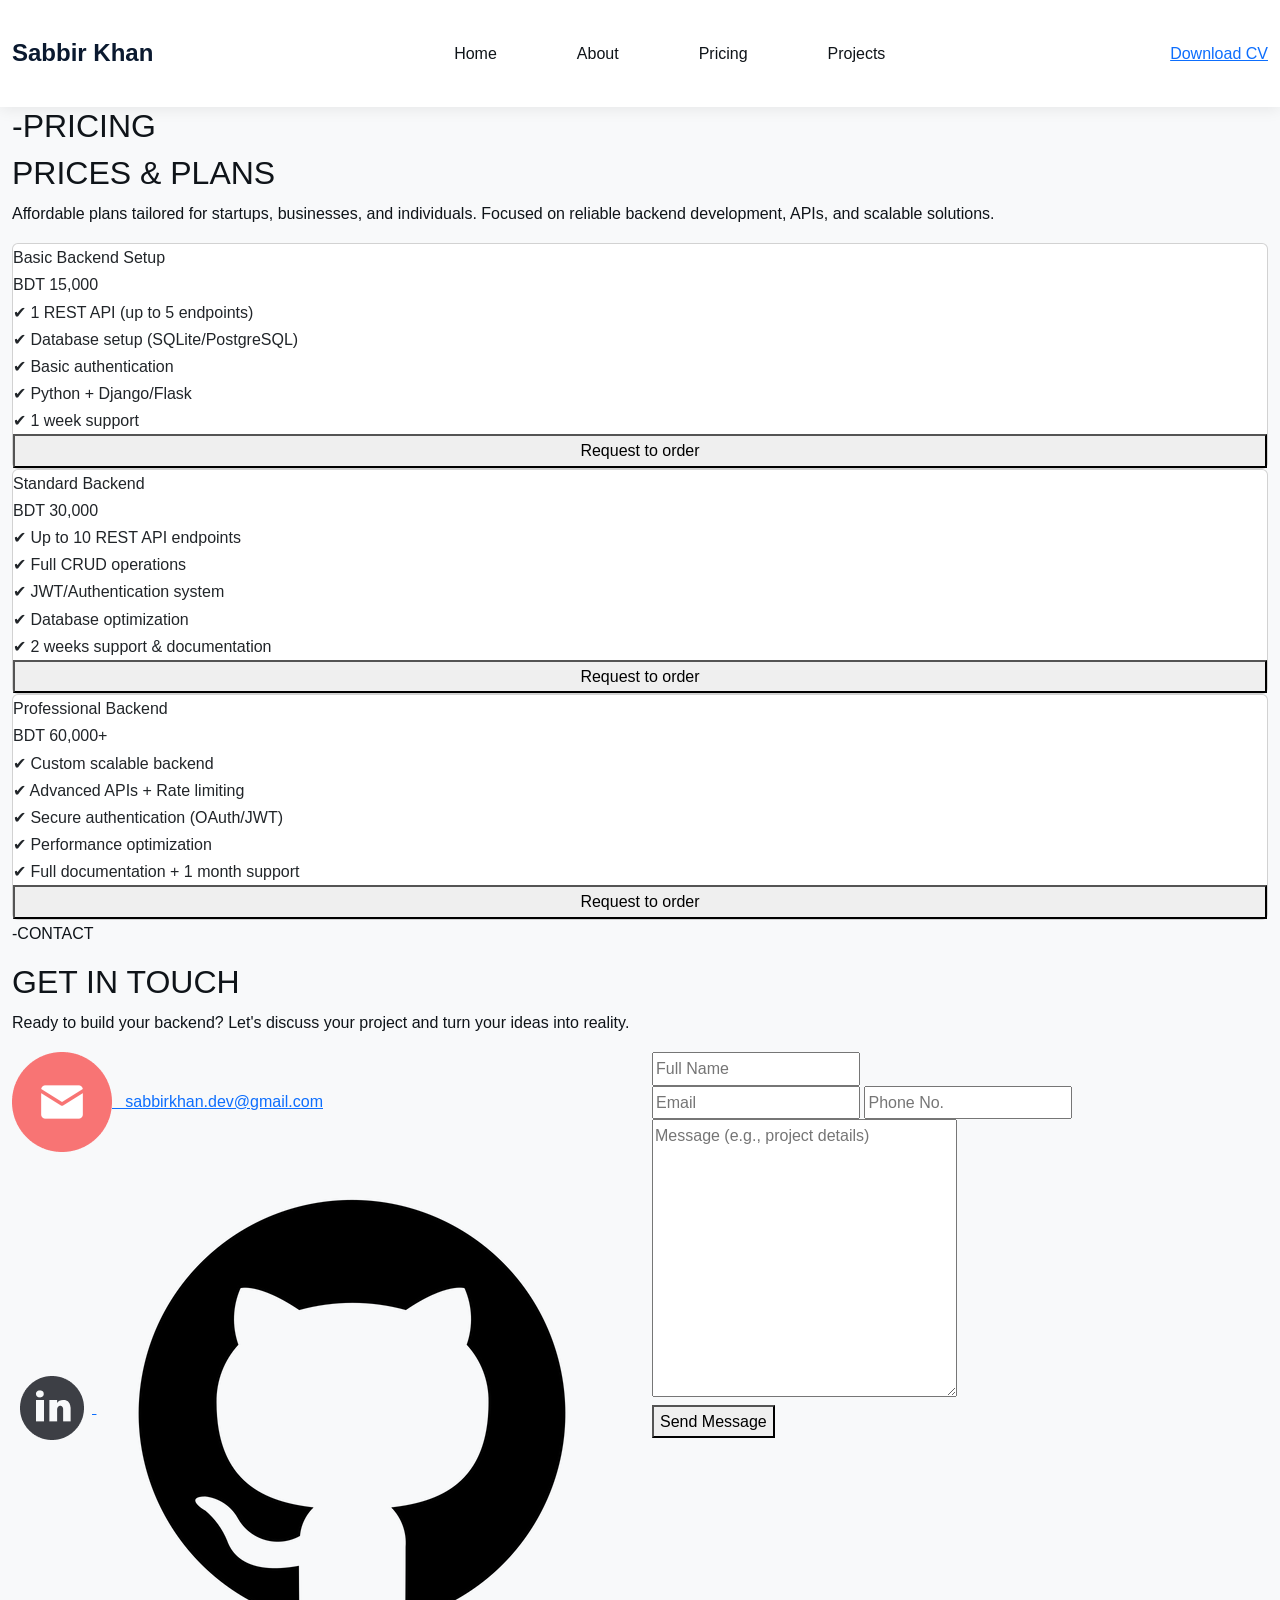
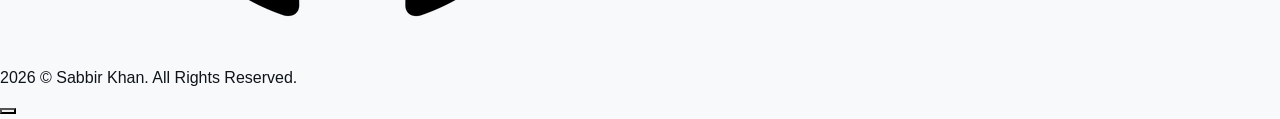
<file: pricing.html>
<!DOCTYPE html>
<html lang="en">
<head>
    <meta charset="UTF-8">
    <meta http-equiv="X-UA-Compatible" content="IE=edge">
    <meta name="viewport" content="width=device-width, initial-scale=1.0">
    <link rel="apple-touch-icon" sizes="180x180" href="./Favicon/apple-touch-icon.png">
    <link rel="icon" type="image/png" sizes="32x32" href="./Favicon/favicon-32x32.png">
    <link rel="icon" type="image/png" sizes="16x16" href="./Favicon/favicon-16x16.png">
    <link rel="manifest" href="./Favicon/site.webmanifest">

    <!-- Bootstrap CSS -->
    <link href="https://cdn.jsdelivr.net/npm/bootstrap@5.0.2/dist/css/bootstrap.min.css" rel="stylesheet"
        integrity="sha384-EVSTQN3/azprG1Anm3QDgpJLIm9Nao0Yz1ztcQTwFspd3yD65VohhpuuCOmLASjC" crossorigin="anonymous">

    <!-- Google Fonts -->
    <link rel="preconnect" href="https://fonts.googleapis.com">
    <link rel="preconnect" href="https://fonts.gstatic.com" crossorigin>
    <link href="https://fonts.googleapis.com/css2?family=Montserrat&family=Nunito&family=Satisfy&display=swap" rel="stylesheet">

    <!-- Custom CSS -->
    <link rel="stylesheet" href="css/style.css">

    <title>Sabbir Khan | Pricing & Plans</title>
</head>
<body>

    <!-- Navbar -->
    <nav class="navbar navbar-expand-md navbar-light bg-light">
        <div class="container-fluid">
            <a class="navbar-brand" href="index.html">Sabbir Khan</a>
            <button class="navbar-toggler collapsed d-flex d-lg-none flex-column justify-content-around" type="button" data-bs-toggle="collapse" data-bs-target="#navbarSupportedContent" aria-controls="navbarSupportedContent" aria-expanded="false" aria-label="Toggle navigation">
                <span class="toggler-icon top-bar"></span>
                <span class="toggler-icon middle-bar"></span>
                <span class="toggler-icon bottom-bar"></span>
            </button>
            <div class="collapse navbar-collapse text-center" id="navbarSupportedContent">
                <ul class="navbar-nav m-auto mb-2 mb-lg-0">
                    <li class="nav-item">
                        <a class="nav-link p-4" href="index.html">Home</a>
                    </li>
                    <li class="nav-item">
                        <a class="nav-link p-4" href="about.html">About</a>
                    </li>
                    <li class="nav-item">
                        <a class="nav-link active p-4" href="pricing.html">Pricing</a>
                    </li>
                    <li class="nav-item">
                        <a class="nav-link p-4" href="projects.html">Projects</a>
                    </li>
                </ul>
                <a href="cv/Sabbir_Khan_Resume.pdf" download="Sabbir_Khan_Resume" class="my-cv">Download CV</a>
            </div>
        </div>
    </nav>

    <!-- Pricing Section -->
    <div class="section pricing-section">
        <div class="container-fluid">
            <h2 class="title">-PRICING</h2>
            <div class="project-section">
                <h2>PRICES & PLANS</h2>
                <p class="para">
                    Affordable plans tailored for startups, businesses, and individuals.  
                    Focused on reliable backend development, APIs, and scalable solutions.
                </p>
            </div>
            <div class="pricing-plans" id="pricing-container">
                <div class="card">
                    <div class="title1">Basic Backend Setup</div>
                    <div class="pricing">BDT 15,000</div>
                    <div class="line"></div>
                    <div class="item">✔ 1 REST API (up to 5 endpoints)</div>
                    <div class="item">✔ Database setup (SQLite/PostgreSQL)</div>
                    <div class="item">✔ Basic authentication</div>
                    <div class="item">✔ Python + Django/Flask</div>
                    <div class="item">✔ 1 week support</div>
                    <button class="button">Request to order</button>
                </div>

                <div class="card">
                    <div class="title1">Standard Backend</div>
                    <div class="pricing">BDT 30,000</div>
                    <div class="line"></div>
                    <div class="item">✔ Up to 10 REST API endpoints</div>
                    <div class="item">✔ Full CRUD operations</div>
                    <div class="item">✔ JWT/Authentication system</div>
                    <div class="item">✔ Database optimization</div>
                    <div class="item">✔ 2 weeks support & documentation</div>
                    <button class="button">Request to order</button>
                </div>

                <div class="card">
                    <div class="title1">Professional Backend</div>
                    <div class="pricing">BDT 60,000+</div>
                    <div class="line"></div>
                    <div class="item">✔ Custom scalable backend</div>
                    <div class="item">✔ Advanced APIs + Rate limiting</div>
                    <div class="item">✔ Secure authentication (OAuth/JWT)</div>
                    <div class="item">✔ Performance optimization</div>
                    <div class="item">✔ Full documentation + 1 month support</div>
                    <button class="button">Request to order</button>
                </div>
            </div>
        </div>
    </div>

    <!-- Contact Section -->
    <div class="section">
        <div class="container-fluid">
            <p class="title">-CONTACT</p>
            <div class="contact-section">
                <h2>GET IN TOUCH</h2>
                <p class="para">
                    Ready to build your backend? Let's discuss your project and turn your ideas into reality.
                </p>
                <div class="row img-sec justify-content-center">
                    <div class="col-md-6">
                        <div class="contact">
                            <a href="mailto:sabbirkhan.dev@gmail.com" class="email">
                                <img src="./img/email.png" alt="email me"> &nbsp; sabbirkhan.dev@gmail.com
                            </a>
                        </div>
                        <div class="social-media">
                            <a href="https://www.linkedin.com/in/sabbirkhan-dev" target="_blank">
                                <img src="./img/LinkedIn Circled.png" alt="LinkedIn">
                            </a>
                            <a href="https://github.com/sabbirkhan-dev" target="_blank">
                                <img src="./img/GitHub.png" alt="GitHub">
                            </a>
                        </div>
                    </div>
                    <div class="col-md-6">
                        <div class="form">
                            <form action="https://formsubmit.co/sabbirkhan.dev@gmail.com" method="POST">
                                <input type="text" name="name" placeholder="Full Name"><br>
                                <input type="email" name="email" placeholder="Email">
                                <input type="number" name="phone" placeholder="Phone No."><br>
                                <textarea name="message" id="msg" placeholder="Message (e.g., project details)" cols="30" rows="10"></textarea><br>
                                <button type="submit">Send Message</button>
                            </form>
                        </div>
                    </div>
                </div>
            </div>
        </div>
    </div>

    <!-- Footer -->
    <div class="footer-bottom">
        <span id="year"></span> © Sabbir Khan. All Rights Reserved.
    </div>

    <button class="back-to-top" type="button"></button>

    <!-- Scripts -->
    <script src="https://ajax.googleapis.com/ajax/libs/jquery/3.6.0/jquery.min.js"></script>
    <script src="https://cdn.jsdelivr.net/npm/bootstrap@5.0.2/dist/js/bootstrap.bundle.min.js"
        integrity="sha384-MrcW6ZMFYlzcLA8Nl+NtUVF0sA7MsXsP1UyJoMp4YLEuNSfAP+JcXn/tWtIaxVXM"
        crossorigin="anonymous"></script>
    <script src="js/script.js"></script>
</body>
</html>
</file>
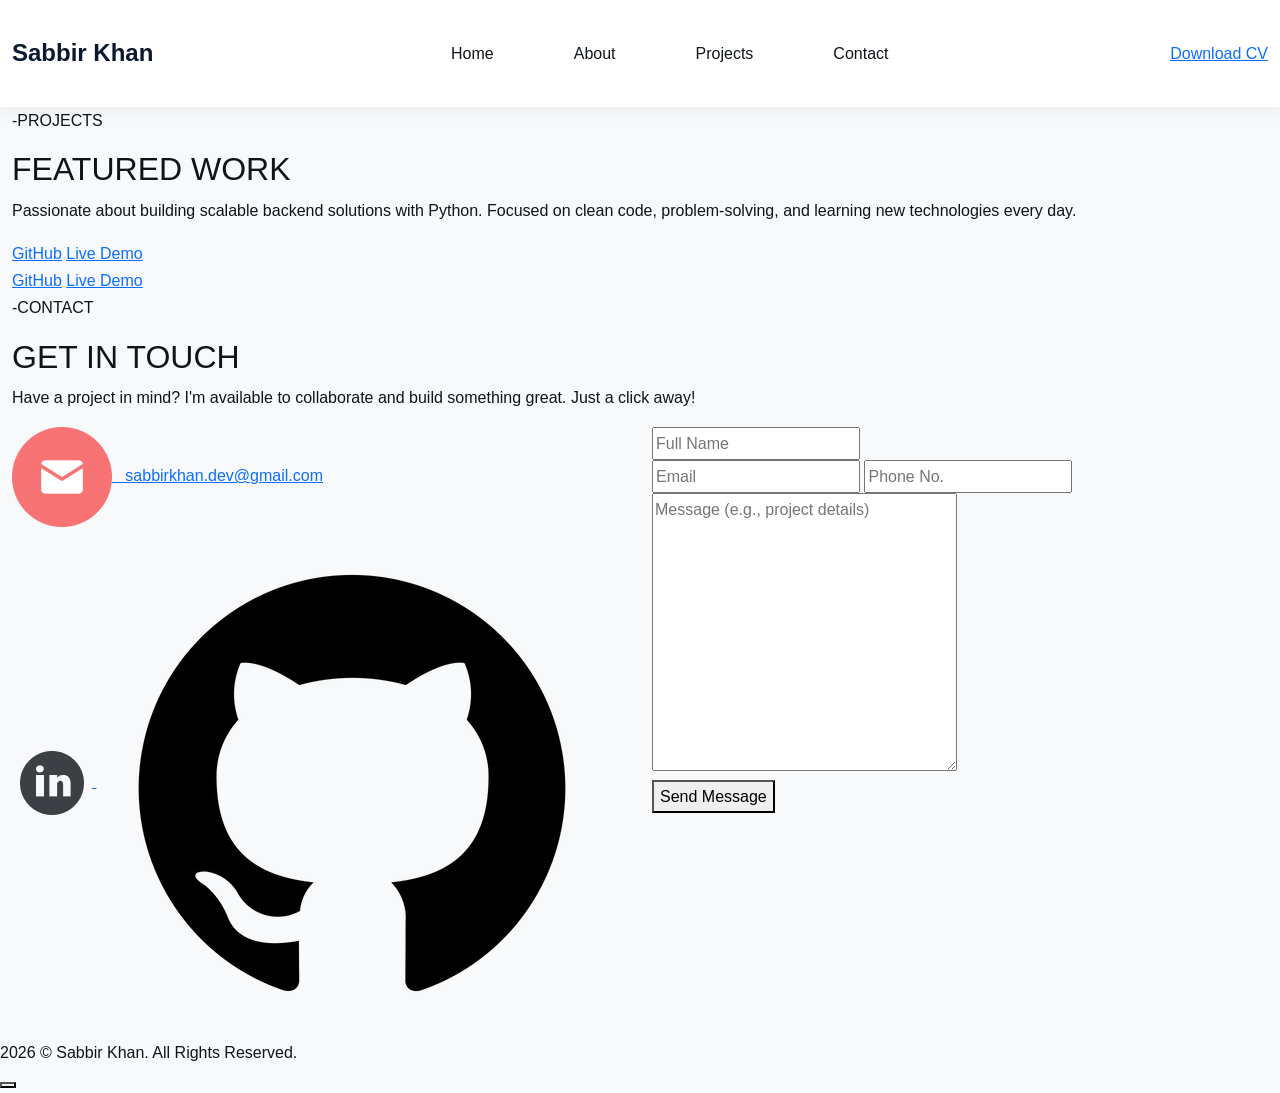
<file: projects.html>
<!DOCTYPE html>
<html lang="en">
<head>
    <meta charset="UTF-8">
    <meta http-equiv="X-UA-Compatible" content="IE=edge">
    <meta name="viewport" content="width=device-width, initial-scale=1.0">
    <link rel="apple-touch-icon" sizes="180x180" href="./Favicon/apple-touch-icon.png">
    <link rel="icon" type="image/png" sizes="32x32" href="./Favicon/favicon-32x32.png">
    <link rel="icon" type="image/png" sizes="16x16" href="./Favicon/favicon-16x16.png">
    <link rel="manifest" href="./Favicon/site.webmanifest">

    <!-- Bootstrap CSS -->
    <link href="https://cdn.jsdelivr.net/npm/bootstrap@5.0.2/dist/css/bootstrap.min.css" rel="stylesheet"
        integrity="sha384-EVSTQN3/azprG1Anm3QDgpJLIm9Nao0Yz1ztcQTwFspd3yD65VohhpuuCOmLASjC" crossorigin="anonymous">

    <!-- Google Fonts -->
    <link rel="preconnect" href="https://fonts.googleapis.com">
    <link rel="preconnect" href="https://fonts.gstatic.com" crossorigin>
    <link href="https://fonts.googleapis.com/css2?family=Montserrat&family=Nunito&family=Satisfy&display=swap" rel="stylesheet">

    <!-- Custom CSS -->
    <link rel="stylesheet" href="css/style.css">

    <title>Sabbir Khan | Projects</title>
</head>
<body>

    <!-- Navbar -->
    <nav class="navbar navbar-expand-md navbar-light bg-light">
        <div class="container-fluid">
            <a class="navbar-brand" href="index.html">Sabbir Khan</a>
            <button class="navbar-toggler collapsed d-flex d-lg-none flex-column justify-content-around" type="button" data-bs-toggle="collapse" data-bs-target="#navbarSupportedContent" aria-controls="navbarSupportedContent" aria-expanded="false" aria-label="Toggle navigation">
                <span class="toggler-icon top-bar"></span>
                <span class="toggler-icon middle-bar"></span>
                <span class="toggler-icon bottom-bar"></span>
            </button>
            <div class="collapse navbar-collapse text-center" id="navbarSupportedContent">
                <ul class="navbar-nav m-auto mb-2 mb-lg-0">
                    <li class="nav-item">
                        <a class="nav-link p-4" href="index.html">Home</a>
                    </li>
                    <li class="nav-item">
                        <a class="nav-link p-4" href="about.html">About</a>
                    </li>
                    <li class="nav-item">
                        <a class="nav-link active p-4" href="projects.html">Projects</a>
                    </li>
                    <li class="nav-item">
                        <a class="nav-link p-4" href="contact.html">Contact</a>
                    </li>
                </ul>
                <a href="cv/Sabbir_Khan_Resume.pdf" download="Sabbir_Khan_Resume" class="my-cv">Download CV</a>
            </div>
        </div>
    </nav>

    <!-- Projects Section -->
    <div class="section">
        <div class="container-fluid">
            <p class="title">-PROJECTS</p>
            <div class="project-section">
                <h2>FEATURED WORK</h2>
                <p class="para">
                    Passionate about building scalable backend solutions with Python.  
                    Focused on clean code, problem-solving, and learning new technologies every day.
                </p>
            </div>
            <div class="project-grid">
                <div class="item1">
                    <div class="layer">
                        <a href="https://github.com/sabbirkhan-dev/Bank-Account-ATM" target="_blank">GitHub</a>
                        <a href="https://sabbirkhan.netlify.app/" target="_blank">Live Demo</a> <!-- live demolink  -->
                    </div>
                </div>
                <div class="item2">
                    <div class="layer">
                        <a href="https://github.com/sabbirkhan-dev/python-practice" target="_blank">GitHub</a>
                        <a href="#" target="_blank">Live Demo</a>
                    </div>
                </div>
                <!-- ad project to div copy-paste here -->
                <!-- Example:
                <div class="item3">
                    <div class="layer">
                        <a href="YOUR_NEW_PROJECT_GITHUB_LINK" target="_blank">GitHub</a>
                        <a href="YOUR_LIVE_DEMO_LINK" target="_blank">Live Demo</a>
                    </div>
                </div>
                -->
            </div>
        </div>
    </div>

    <!-- Contact Section -->
    <div class="section">
        <div class="container-fluid">
            <p class="title">-CONTACT</p>
            <div class="contact-section">
                <h2>GET IN TOUCH</h2>
                <p class="para">
                    Have a project in mind? I'm available to collaborate and build something great.  
                    Just a click away!
                </p>
                <div class="row img-sec justify-content-center">
                    <div class="col-md-6">
                        <div class="contact">
                            <a href="mailto:sabbirkhan.dev@gmail.com" class="email">
                                <img src="./img/email.png" alt="email me"> &nbsp; sabbirkhan.dev@gmail.com
                            </a>
                        </div>
                        <div class="social-media">
                            <a href="https://www.linkedin.com/in/sabbirkhan-dev" target="_blank">
                                <img src="./img/LinkedIn Circled.png" alt="LinkedIn">
                            </a>
                            <a href="https://github.com/sabbirkhan-dev" target="_blank">
                                <img src="./img/GitHub.png" alt="GitHub">
                            </a>
                        </div>
                    </div>
                    <div class="col-md-6">
                        <div class="form">
                            <form action="https://formsubmit.co/sabbirkhan.dev@gmail.com" method="POST">
                                <input type="text" name="name" placeholder="Full Name"><br>
                                <input type="email" name="email" placeholder="Email">
                                <input type="number" name="phone" placeholder="Phone No."><br>
                                <textarea name="message" placeholder="Message (e.g., project details)" cols="30" rows="10"></textarea><br>
                                <button type="submit">Send Message</button>
                            </form>
                        </div>
                    </div>
                </div>
            </div>
        </div>
    </div>

    <!-- Footer -->
    <div class="footer-bottom">
        <span id="year"></span> © Sabbir Khan. All Rights Reserved.
    </div>

    <button class="back-to-top" type="button"></button>

    <!-- Scripts -->
    <script src="https://ajax.googleapis.com/ajax/libs/jquery/3.6.0/jquery.min.js"></script>
    <script src="https://cdn.jsdelivr.net/npm/bootstrap@5.0.2/dist/js/bootstrap.bundle.min.js"
        integrity="sha384-MrcW6ZMFYlzcLA8Nl+NtUVF0sA7MsXsP1UyJoMp4YLEuNSfAP+JcXn/tWtIaxVXM"
        crossorigin="anonymous"></script>
    <script src="js/script.js"></script>
</body>
</html>
</file>
<file: css/style.css>
/* ============================================
   Professional Backend Developer Portfolio CSS
   Color Theme: Navy Blue + Teal Accent
   ============================================ */

:root {
    --primary: #0A192F;       /* Deep Navy */
    --accent: #008a6a;        /* Teal / Light Cyan */
    --light-bg: #F8F9FA;      /* Very Light Gray */
    --dark-text: #0F1419;
    --gray: #6C757D;
    --light-gray: #E9ECEF;
}

body {
    font-family: 'Inter', sans-serif;
    background: var(--light-bg);
    color: var(--dark-text);
    line-height: 1.7;
}

/* Navbar */
.navbar {
    background: white !important;
    box-shadow: 0 2px 15px rgba(0,0,0,0.08);
    padding: 1rem 0;
}

.navbar-brand {
    font-weight: 700;
    color: var(--primary) !important;
    font-size: 1.5rem;
}

.nav-link {
    color: var(--dark-text) !important;
    font-weight: 500;
    margin: 0 1rem;
}

.nav-link:hover {
    color: var(--accent) !important;
}

/* Hero */
.hero {
    min-height: 90vh;
    background: linear-gradient(135deg, rgba(10, 25, 47, 0.05) 0%, rgba(100, 255, 218, 0.05) 100%);
    padding-top: 120px;
}

.profile-img {
    width: 300px;
    height: 300px;
    object-fit: cover;
    border-radius: 50%;
    border: 8px solid white;
    box-shadow: 0 15px 35px rgba(0,0,0,0.15);
}

.text-accent {
    color: var(--accent);
}

/* Hero - Floating social icons on RIGHT side of profile photo */
.hero-social-right {
    position: absolute;
    right: -50px;
    top: 50%;
    transform: translateY(-50%);
    display: flex;
    flex-direction: column;
    gap: 18px;
    z-index: 10;
}

.hero-social-link {
    width: 48px;
    height: 48px;
    background: white;
    color: var(--accent);          /* ← hare black  teal/accent */
    border-radius: 50%;
    display: flex;
    align-items: center;
    justify-content: center;
    font-size: 1.35rem;
    box-shadow: 0 4px 12px rgba(0,0,0,0.1);
    transition: all 0.3s ease;
    text-decoration: none;
}

.hero-social-link:hover {
    background: var(--accent);
    color: white;
    transform: translateX(8px);
    box-shadow: 0 8px 20px rgba(0, 138, 106, 0.25);
}
/* Buttons */
.btn-primary {
    background: var(--primary);
    border: none;
    padding: 12px 32px;
    border-radius: 50px;
    font-weight: 500;
    transition: all 0.3s;
}

.btn-primary:hover {
    background: #081528;
    transform: translateY(-3px);
    box-shadow: 0 8px 20px rgba(10, 25, 47, 0.2);
}

/* Skills */
.skill-card {
    transition: all 0.35s ease;
    background: #ffffff;
    border: 1px solid #e0e0e0;
    border-radius: 12px;
    height: 100%;
    display: flex;
    flex-direction: column;
    justify-content: center;
    align-items: center;
}

.skill-card:hover {
    transform: translateY(-10px) scale(1.04);
    box-shadow: 0 15px 35px rgba(0, 0, 0, 0.1) !important;
    border-color: var(--accent) !important;
}

.skill-icon {
    width: 64px;
    height: 64px;
    object-fit: contain;
    transition: transform 0.4s ease;
}

.skill-card:hover .skill-icon {
    transform: scale(1.12);
}

.category-title {
    color: var(--accent);
    font-weight: 600;
    letter-spacing: 0.5px;
}

/* Contact / Get in Touch Section */
.contact-container {
    max-width: 1100px;
    margin: 0 auto;
}

.contact-title {
    font-size: 1.75rem;
    font-weight: 600;
    color: var(--primary);
    margin-bottom: 1.75rem;
}

.contact-card {
    background: white;
    border: 1px solid var(--light-gray);
    border-radius: 12px;
    padding: 1.5rem;
    display: flex;
    align-items: center;
    gap: 1.25rem;
    transition: all 0.3s ease;
    box-shadow: 0 4px 12px rgba(0,0,0,0.04);
}

.contact-card:hover {
    transform: translateY(-6px);
    box-shadow: 0 12px 28px rgba(0,0,0,0.08);
    border-color: var(--accent);
}

.card-icon {
    width: 60px;
    height: 60px;
    background: var(--primary);
    color: white;
    border-radius: 12px;
    display: flex;
    align-items: center;
    justify-content: center;
    font-size: 1.6rem;
    flex-shrink: 0;
}

.card-icon.whatsapp {
    background: #25D366;
}

.card-content {
    flex: 1;
}

.card-title {
    font-size: 1.15rem;
    font-weight: 600;
    margin-bottom: 0.35rem;
    color: var(--dark-text);
}

.card-detail {
    color: var(--gray);
    margin-bottom: 0.6rem;
    font-size: 0.98rem;
}

.card-link {
    color: var(--accent);
    font-weight: 500;
    text-decoration: none;
    font-size: 0.95rem;
    transition: color 0.25s;
}

.card-link:hover {
    color: #006b54;
    text-decoration: underline;
}

/* Contact Form */
.contact-form {
    background: white;
    border-radius: 12px;
    padding: 2rem;
    border: 1px solid var(--light-gray);
    box-shadow: 0 4px 16px rgba(0,0,0,0.05);
}

.contact-input {
    border-radius: 8px;
    padding: 0.75rem 1.1rem;
    border: 1px solid #ced4da;
    transition: border-color 0.25s, box-shadow 0.25s;
}

.contact-input:focus {
    border-color: var(--accent);
    box-shadow: 0 0 0 0.25rem rgba(0, 138, 106, 0.15);
    outline: none;
}

.contact-input::placeholder {
    color: #adb5bd;
}

.contact-button {
    background: var(--primary);
    color: white;
    font-weight: 500;
    border: none;
    border-radius: 50px;
    padding: 0.9rem 1.5rem;
    transition: all 0.3s ease;
}

.contact-button:hover {
    background: #081528;
    transform: translateY(-2px);
    box-shadow: 0 8px 20px rgba(10, 25, 47, 0.18);
}

/* =============================================
   Footer – Light version with centered name + nav + icons
============================================= */

.footer {
    background-color: #f5f5f5;
    border-top: 1px solid #e0e0e0;
    padding: 4rem 0 3rem;
}

.footer-name {
    font-size: 2.8rem;
    font-weight: 700;
    color: var(--primary);
    letter-spacing: -0.5px;
    margin-bottom: 1.5rem;
}

.footer-nav {
    display: flex;
    justify-content: center;
    flex-wrap: wrap;
    gap: 2.5rem;
    margin-bottom: 2rem;
}

.footer-link {
    color: #444444;
    font-size: 1.05rem;
    font-weight: 500;
    text-decoration: none;
    transition: color 0.25s ease, transform 0.25s ease;
}

.footer-link:hover,
.footer-link:focus {
    color: var(--accent);
    transform: translateY(-2px);
}

.footer-social {
    display: flex;
    justify-content: center;
    gap: 2rem;
    margin-bottom: 2rem;
}

.social-icon {
    display: inline-flex;
    align-items: center;
    justify-content: center;
    width: 58px;
    height: 58px;
    font-size: 1.65rem;
    color: var(--primary);
    background-color: white;
    border-radius: 50%;
    box-shadow: 0 4px 12px rgba(0,0,0,0.08);
    transition: all 0.3s ease;
    text-decoration: none;
}

.social-icon:hover,
.social-icon:focus {
    color: white;
    background-color: var(--accent);
    transform: translateY(-5px);
    box-shadow: 0 10px 25px rgba(0, 138, 106, 0.25);
}

.footer-copyright {
    color: var(--gray);
    font-size: 0.95rem;
}

/* ─────────────────────────────────────────────
   Responsive adjustments
───────────────────────────────────────────── */

@media (max-width: 991px) {
    .contact-container {
        flex-direction: column;
    }

    .contact-title {
        text-align: center;
    }

    .contact-card {
        text-align: center;
        flex-direction: column;
    }

    .card-icon {
        margin-bottom: 1rem;
    }
}

@media (max-width: 768px) {
    .profile-img {
        width: 220px;
        height: 220px;
    }

    .hero {
        padding-top: 100px;
        min-height: auto;
    }

    .footer-name {
        font-size: 2.4rem;
    }
}

@media (max-width: 576px) {
    .skill-icon {
        width: 52px !important;
        height: 52px !important;
    }

    .skill-card h6 {
        font-size: 0.95rem;
    }

    .footer-nav {
        gap: 1.5rem;
        flex-direction: column;
    }

    .footer-link {
        font-size: 1rem;
    }

    .social-icon {
        width: 52px;
        height: 52px;
        font-size: 1.45rem;
    }

    .footer-name {
        font-size: 2.1rem;
    }
}
</file>
